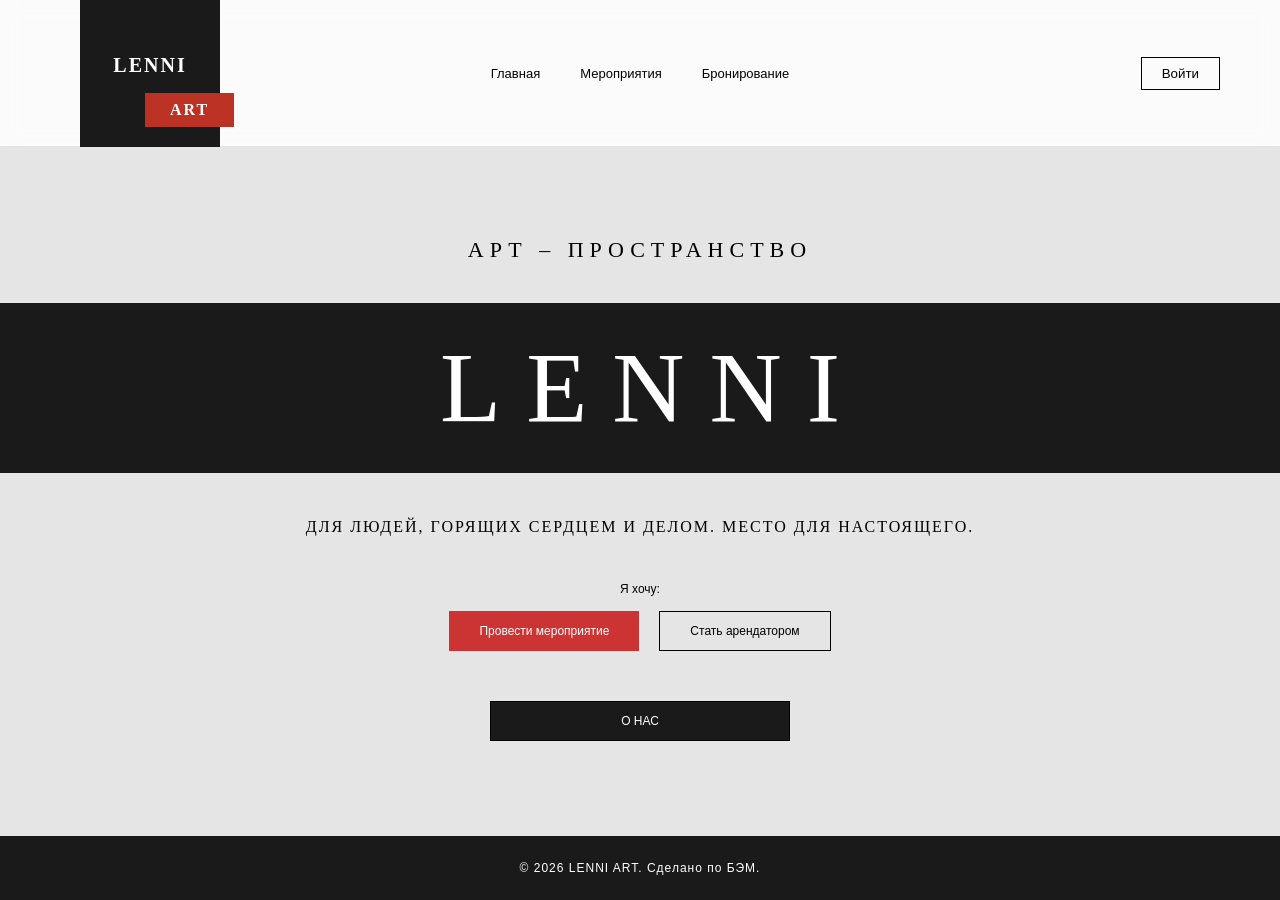
<file: index.html>
<!DOCTYPE html>
<html lang="ru">
<head>
  <meta charset="UTF-8">
  <meta name="viewport" content="width=device-width, initial-scale=1.0">
  <title>LENNI ART — Главная</title>
  <link rel="stylesheet" href="styles/styles.css">
</head>
<body class="page">

  <!-- Шапка сайта -->
  <header class="header">
    <div class="header__logo">
      <span class="header__logo-text">LENNI</span>
      <span class="header__logo-box-red">ART</span>
    </div>
    
    <nav class="header__nav">
      <a class="header__link" href="index.html">Главная</a>
      <a class="header__link" href="events.html">Мероприятия</a>
      <a class="header__link" href="event.html">Бронирование</a>
    </nav>
    
    <button class="header__button">Войти</button>
  </header>


  <!-- Контент главной страницы -->
   <main class="page__main">
    <section class="promo">
      <p class="promo__subtitle">Арт – Пространство</p>
     <h1 class="promo__big-title">LENNI</h1>
      <p class="promo__description">Для людей, горящих сердцем и делом. Место для настоящего.</p>
      <div class="promo__action-text">Я хочу:</div>
      <div class="promo__buttons">
        <button class="btn btn--red">Провести мероприятие</button>
        <button class="btn btn--white">Стать арендатором</button>
      </div>
      <button class="btn btn--black">О НАС</button>
    </section>
  </main>

  <!-- Футер сайта -->
  <footer class="footer">
    <p class="footer__text">&copy; 2026 LENNI ART. Сделано по БЭМ.</p>
  </footer>

  <script>
    // Бегущая строка //
    let marqueeText = "LENNI ART — Главная — ";

    setInterval(() => {
      marqueeText = marqueeText.substring(1) + marqueeText.substring(0, 1);
      document.title = marqueeText;
    }, 350); // — скорость движения //
  </script>
</body>
</html>
</file>
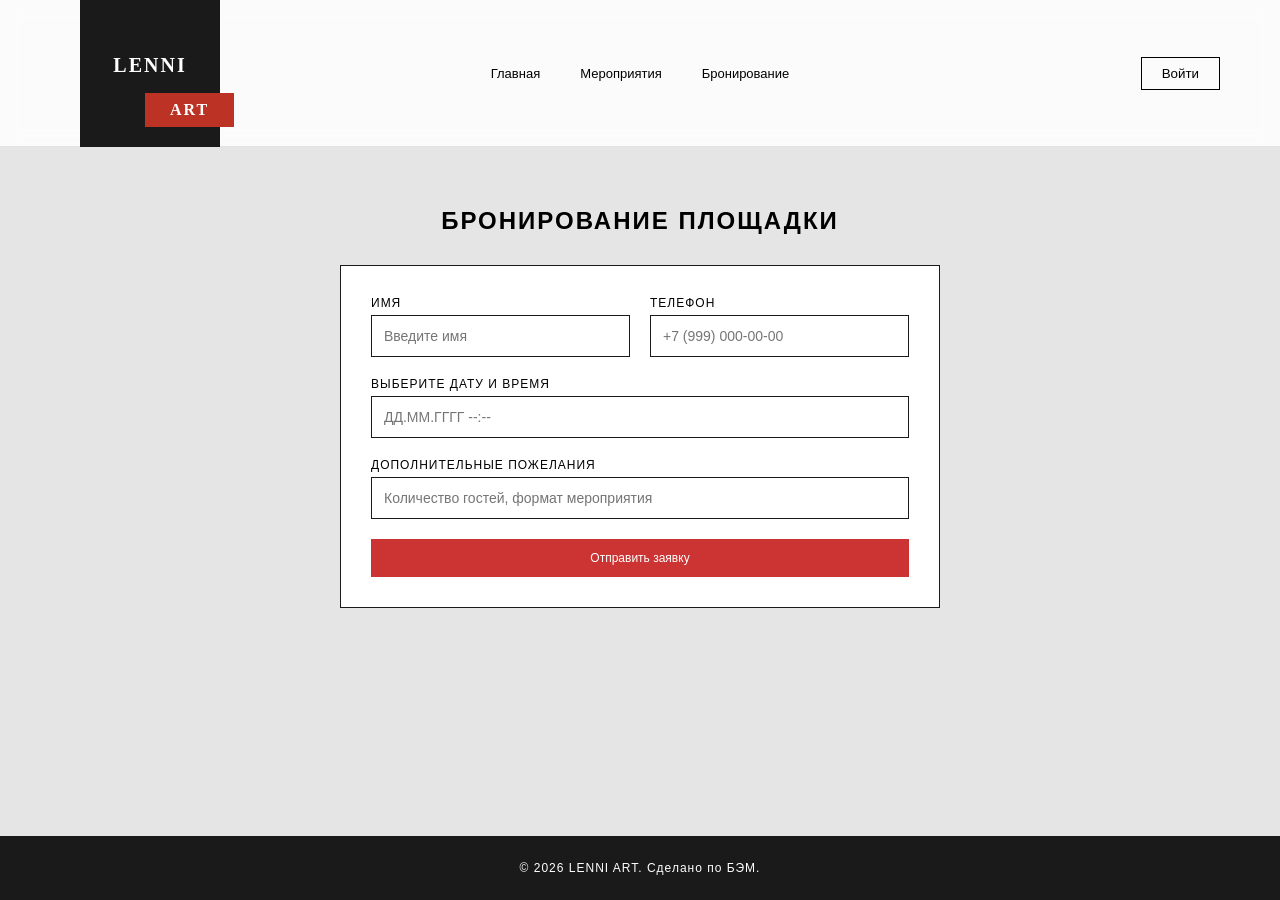
<file: event.html>
<!DOCTYPE html>
<html lang="ru">
<head>
  <meta charset="UTF-8">
  <meta name="viewport" content="width=device-width, initial-scale=1.0">
  <title>LENNI ART — Бронирование</title>
  <link rel="stylesheet" href="styles/styles.css">
</head>
<body class="page">

  <header class="header">
    <div class="header__logo">
      <span class="header__logo-text">LENNI</span>
      <span class="header__logo-box-red">ART</span>
    </div>
    
    <nav class="header__nav">
      <a class="header__link" href="index.html">Главная</a>
      <a class="header__link" href="events.html">Мероприятия</a>
      <a class="header__link" href="event.html">Бронирование</a>
    </nav>
    
    <button class="header__button">Войти</button>
  </header>

  <main class="page__main">
    <h2 class="booking-section-title">Бронирование площадки</h2>
    
    <!-- Форма на GridLayout -->
    <form class="booking-grid">
      <div class="booking-grid__field">
        <label class="booking-grid__label">Имя</label>
        <input class="booking-grid__input" type="text" placeholder="Введите имя">
      </div>
      
      <div class="booking-grid__field">
        <label class="booking-grid__label">Телефон</label>
        <input class="booking-grid__input" type="tel" placeholder="+7 (999) 000-00-00">
      </div>

      <div class="booking-grid__field booking-grid__field--full">
        <label class="booking-grid__label">Выберите дату и время</label>
        <input class="booking-grid__input" type="text" placeholder="ДД.ММ.ГГГГ --:--">
      </div>

      <div class="booking-grid__field booking-grid__field--full">
        <label class="booking-grid__label">Дополнительные пожелания</label>
        <input class="booking-grid__input" type="text" placeholder="Количество гостей, формат мероприятия">
      </div>

      <div class="booking-grid__field booking-grid__field--full">
        <button class="btn btn--red" type="button">Отправить заявку</button>
      </div>
    </form>
  </main>

  <footer class="footer">
    <p class="footer__text">&copy; 2026 LENNI ART. Сделано по БЭМ.</p>
  </footer>

</body>
</html>
</file>
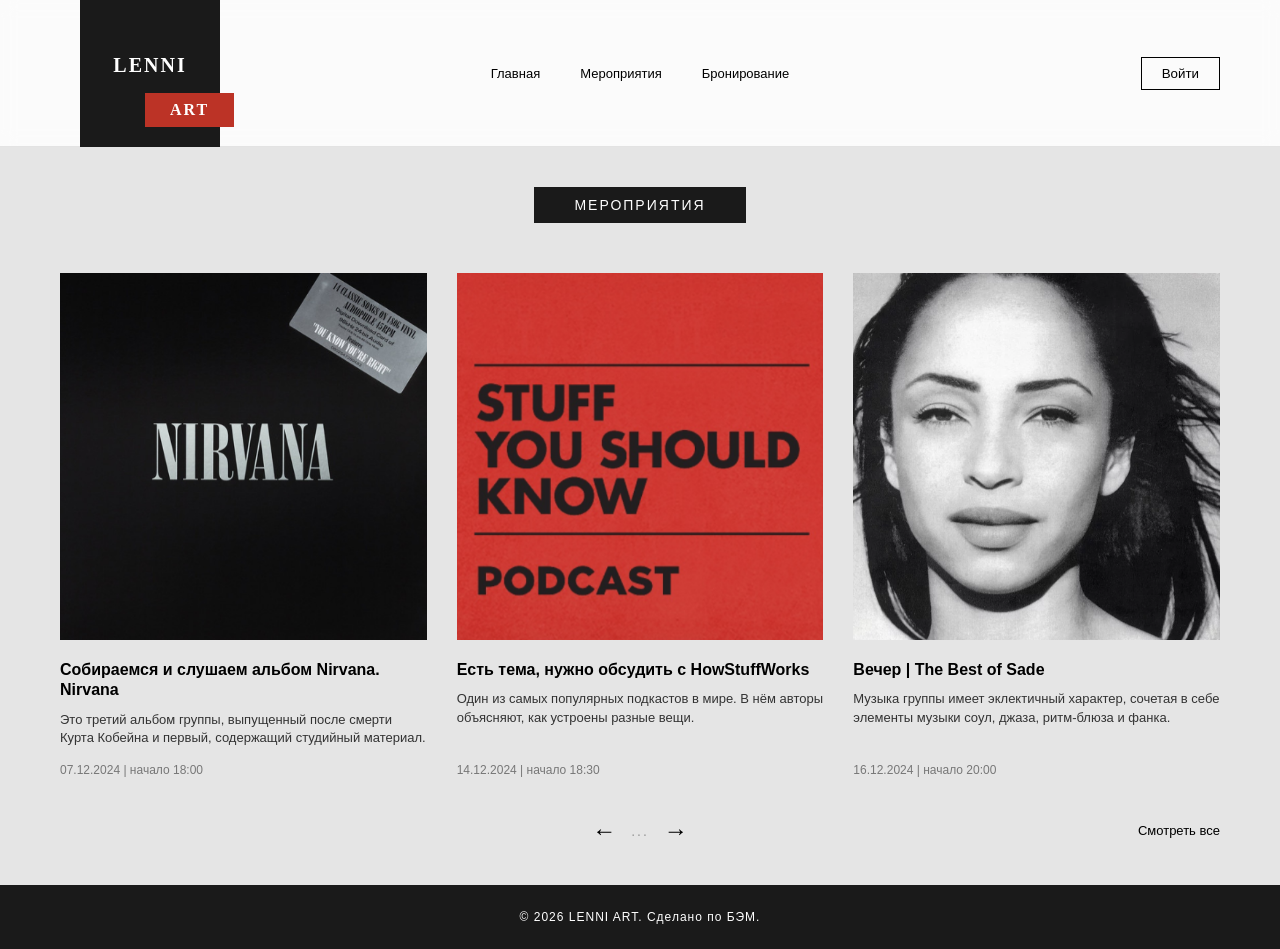
<file: events.html>
<!DOCTYPE html>
<html lang="ru">
<head>
  <meta charset="UTF-8">
  <meta name="viewport" content="width=device-width, initial-scale=1.0">
  <title>LENNI ART — Мероприятия</title>
  <link rel="stylesheet" href="styles/styles.css">
</head>
<body class="page">

  <header class="header">
    <div class="header__logo">
      <span class="header__logo-text">LENNI</span>
      <span class="header__logo-box-red">ART</span>
    </div>
    
    <nav class="header__nav">
      <a class="header__link" href="index.html">Главная</a>
      <a class="header__link" href="events.html">Мероприятия</a>
      <a class="header__link" href="event.html">Бронирование</a>
    </nav>
    
    <button class="header__button">Войти</button>
  </header>


  <main class="page__main">
    <div class="events-title">Мероприятия</div>
    
    <!-- Флекс-сетка листинга -->
    <div class="events-container">
      
      <!-- Карточка 1 -->
      <article class="event-card">
        <img class="event-card__image" src="images/nirvana.jpg" alt="Обложка альбома Nirvana">
        <h3 class="event-card__title">Собираемся и слушаем альбом Nirvana. Nirvana</h3>
        <p class="event-card__text">Это третий альбом группы, выпущенный после смерти Курта Кобейна и первый, содержащий студийный материал.</p>
        <div class="event-card__date">07.12.2024 | начало 18:00</div>
      </article>

      <!-- Карточка 2 -->
      <article class="event-card">
        <img class="event-card__image" src="images/podcast.jpg" alt="Логотип подкаста">
        <h3 class="event-card__title">Есть тема, нужно обсудить с HowStuffWorks</h3>
        <p class="event-card__text">Один из самых популярных подкастов в мире. В нём авторы объясняют, как устроены разные вещи.</p>
        <div class="event-card__date">14.12.2024 | начало 18:30</div>
      </article>

      <!-- Карточка 3 -->
      <article class="event-card">
        <img class="event-card__image" src="images/sade.jpg" alt="Певица Sade">
        <h3 class="event-card__title">Вечер | The Best of Sade</h3>
        <p class="event-card__text">Музыка группы имеет эклектичный характер, сочетая в себе элементы музыки соул, джаза, ритм-блюза и фанка.</p>
        <div class="event-card__date">16.12.2024 | начало 20:00</div>
      </article>

    </div>

    <!-- Переход страницы -->
    <div class="events-controls">
      <div class="pagination">
        <button class="pagination__arrow">&larr;</button>
        <span class="pagination__dots">...</span>
        <button class="pagination__arrow">&rarr;</button>
      </div>
      <a class="events-controls__all" href="#">Смотреть все</a>
    </div>
  </main>

  <footer class="footer">
    <p class="footer__text">&copy; 2026 LENNI ART. Сделано по БЭМ.</p>
  </footer>

</body>
</html>
</file>
<file: styles/styles.css>
/* 1. Прижатие футера     */

html {
  height: 100%;
}

.page {
  margin: 0;
  padding: 0;
  font-family: 'Trebuchet MS', 'Arial Black', sans-serif; 
  background-color: #e5e5e5;
  color: #000000;
  display: flex;
  flex-direction: column;
  min-height: 100%;
}

/* Фиксирование шапки сайта  */

.header {
  position: fixed;
  top: 0;
  left: 0;
  width: 100%; 
  height: 147px;
  background-color: rgba(255, 255, 255, 0.85);
  backdrop-filter: blur(8px);
  display: flex;
  justify-content: space-between;
  align-items: center;
  padding: 0 60px 0 0; 
  box-sizing: border-box;
  border-bottom: 1px solid rgba(204, 204, 204, 0.5);
  z-index: 100;
}

.header__logo {
  position: relative;
  background-color: #1a1a1a;
  width: 140px; 
  height: 147px; 
  display: flex;
  align-items: center;
  justify-content: center;
  box-sizing: border-box;
  flex-shrink: 0;
  margin-left: 80px; 
}

.header__logo-text {
  color: #ffffff;
  font-family: 'Cinzel Decorative', serif;
  font-weight: 700;
  letter-spacing: 2px;
  font-size: 20px;
  margin-top: -15px;
}


.header__logo-box-red {
  position: absolute; 
  bottom: 20px;       
  left: 65px;         
  background-color: rgba(188, 51, 38, 1); 
  color: #ffffff;    
  font-family: 'Cinzel Decorative', serif; 
  padding: 8px 25px; 
  font-weight: 700;
  letter-spacing: 2px;
  font-size: 16px;
  white-space: nowrap;
  z-index: 10;       
}

.header__nav {
  display: flex;
  gap: 40px; 
  position: absolute;
  left: 50%;
  transform: translateX(-50%);
  z-index: 5; 
}

.header__link {
  color: #000000;
  text-decoration: none;
  font-size: 13px;
}

.header__link:hover {
  text-decoration: underline;
}

.header__button {
  background: none;
  border: 1px solid #000000;
  padding: 8px 20px;
  cursor: pointer;
  font-family: inherit;
}


.page__main {
  flex-grow: 1;
  max-width: 1200px;
  width: 100%;
  margin: 147px auto 0 auto; 
  padding: 40px 20px;
  box-sizing: border-box;
  text-align: center;
}

.promo__subtitle {
  font-family: 'Cinzel Decorative', serif; 
  font-size: 22px;
  font-weight: 400;
  letter-spacing: 6px;
  margin-top: 50px;
  text-transform: uppercase;
}

.promo__big-title {
  background-color: #1a1a1a; 
  width: 100vw; 
  padding: 35px 0; 
  position: relative;
  left: 50%;
  transform: translateX(-50%);
  margin: 40px 0;
  box-sizing: border-box;
  color: #ffffff; 
  font-family: 'Cinzel Decorative', serif; 
  font-weight: 300; 
  font-size: 100px; 
  letter-spacing: 25px; 
  line-height: 1;
  text-align: center;
  text-indent: 25px; 
}


.promo__description {
  font-family: 'Cinzel Decorative', serif; 
  font-size: 16px; 
  font-weight: 400;
  line-height: 1.8;
  letter-spacing: 2px; 
  max-width: 800px;
  margin: 30px auto 40px auto;
  text-transform: uppercase;
}

.promo__action-text {
  font-size: 12px;
  margin-bottom: 15px;
}

.promo__buttons {
  display: flex;
  justify-content: center;
  gap: 20px;
  margin-bottom: 50px;
}

.btn {
  padding: 12px 30px;
  font-family: inherit;
  font-size: 12px;
  cursor: pointer;
  border: 1px solid #000000;
}

.btn--red {
  background-color: #cc3333;
  color: #ffffff;
  border: none;
}

.btn--white {
  background-color: transparent;
}

.btn--black {
  background-color: #1a1a1a;
  color: #ffffff;
  width: 300px;
}

/* Страница с мироприятиями     */

.events-title {
  display: inline-block;
  background-color: #1a1a1a;
  color: #ffffff;
  padding: 10px 40px;
  font-size: 14px;
  letter-spacing: 2px;
  text-transform: uppercase;
  margin-bottom: 50px;
}

.events-container {
  display: flex;
  justify-content: space-between;
  gap: 30px;
  margin-bottom: 40px;
}

.event-card {
  flex: 1;
  display: flex;
  flex-direction: column;
  text-align: left;
}

.event-card__image {
  width: 100%;
  height: auto;
  aspect-ratio: 1 / 1;
  object-fit: cover;
  margin-bottom: 20px;
  background-color: #ccc; /* Заглушка. если нет картинок */
}

.event-card__title {
  font-size: 16px;
  font-weight: bold;
  margin: 0 0 10px 0;
  line-height: 1.3;
  /* Добавляем плавность для цвета и размера */
  transition: color 0.2s ease-in-out, font-size 0.2s ease-in-out; 
}

.event-card__text {
  font-size: 13px;
  line-height: 1.4;
  color: #333333;
  margin: 0 0 15px 0;
  flex-grow: 1;
}

.event-card__date {
  font-size: 12px;
  color: #777777;
}

/* При наведении мышки на карточку её заголовок краснеет и увеличивается */
.event-card:hover .event-card__title {
  color: #cc3333;
  font-size: 18px;
}


.events-controls {
  display: flex;
  justify-content: center;
  align-items: center;
  position: relative;
  margin-top: 30px;
}

.pagination {
  display: flex;
  align-items: center;
  gap: 15px;
}

.pagination__arrow {
  background: none;
  border: none;
  font-size: 24px;
  cursor: pointer;
  padding: 0;
}

.pagination__dots {
  font-size: 14px;
  color: #999999;
  letter-spacing: 2px;
}

.events-controls__all {
  position: absolute;
  right: 0;
  color: #000000;
  text-decoration: none;
  font-size: 13px;
}

.events-controls__all:hover {
  text-decoration: underline;
}

/* Сетка GridLayout для брони  */

.booking-section-title {
  font-size: 24px;
  text-transform: uppercase;
  letter-spacing: 2px;
  margin-bottom: 30px;
}

.booking-grid {
  display: grid;
  grid-template-columns: repeat(2, 1fr); 
  gap: 20px;
  max-width: 600px;
  margin: 0 auto 40px auto;
  background-color: #ffffff;
  padding: 30px;
  border: 1px solid #1a1a1a;
  text-align: left;
  box-sizing: border-box;
}

.booking-grid__field {
  display: flex;
  flex-direction: column;
}

.booking-grid__field--full {
  grid-column: span 2; 
}

.booking-grid__label {
  font-size: 12px;
  margin-bottom: 5px;
  text-transform: uppercase;
  letter-spacing: 1px;
}

.booking-grid__input {
  padding: 12px;
  border: 1px solid #1a1a1a;
  font-family: inherit;
  font-size: 14px;
}

/* Общий футер всех страниц  */

.footer {
  background-color: #1a1a1a;
  color: #ffffff;
  padding: 25px 0;
  text-align: center;
  width: 100%;
}

.footer__text {
  margin: 0;
  font-size: 12px;
  letter-spacing: 1px;
}

/* Новые эффекты для карточек     */

/* Плавность для всех карточек */
.event-card {
  transition: transform 0.3s ease-out;
}

/* Блок приподымается и увеличивается в нашу сторону */
.event-card:hover {
  transform: translateY(-8px) scale(1.03);
}

/* Плавная анимация и увелечение заголовка как и остальные части блока */
.event-card__title {
  transition: color 0.2s ease-in-out, font-size 0.2s ease-in-out;
}
</file>
